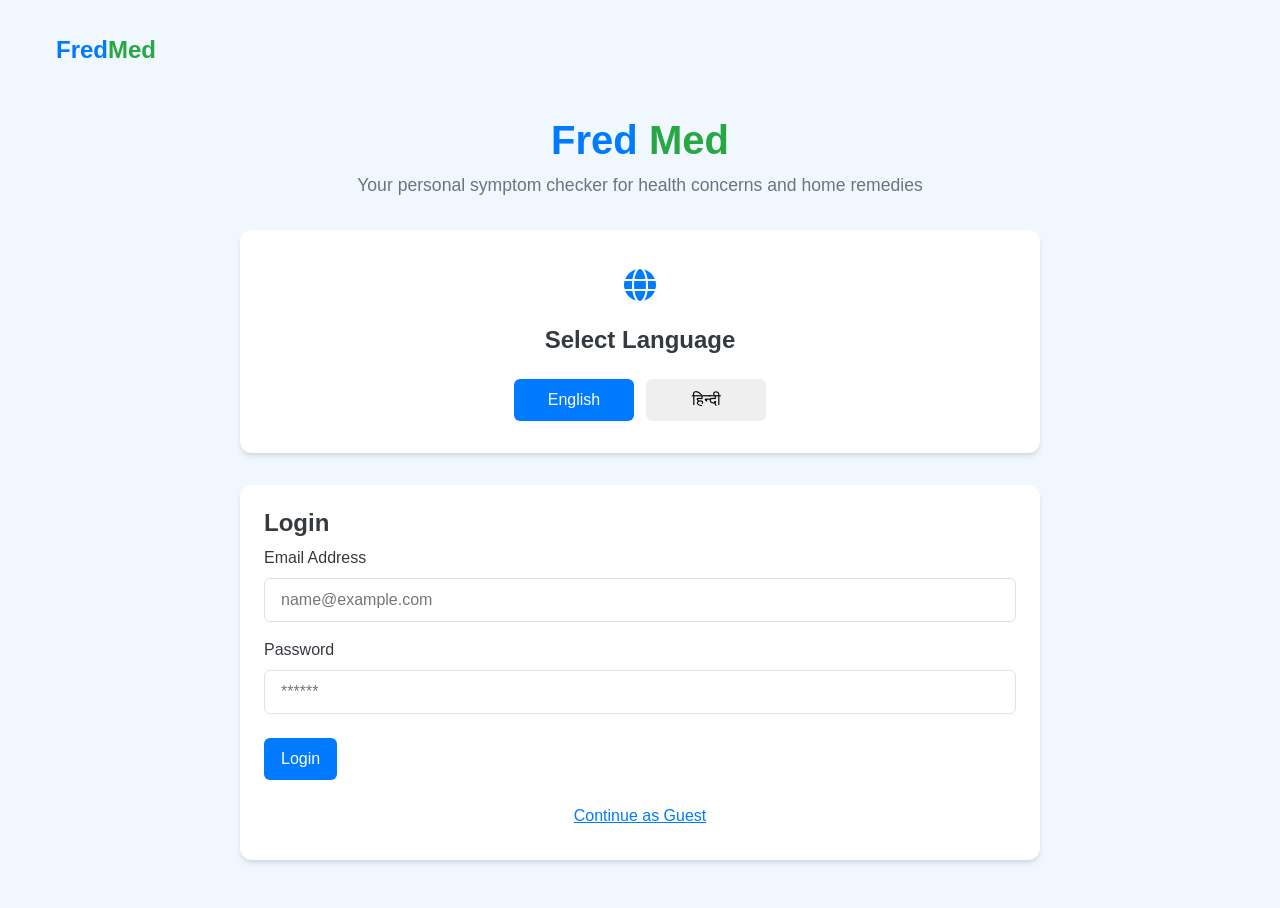
<file: FredMed.html>
<!DOCTYPE html>
<html lang="en">
<head>
  <meta charset="UTF-8">
  <meta name="viewport" content="width=device-width, initial-scale=1.0">
  <title>FredMed Symptom Guide</title>
  <link rel="stylesheet" href="styles.css">
  <link rel="stylesheet" href="https://cdnjs.cloudflare.com/ajax/libs/font-awesome/6.4.0/css/all.min.css">
</head>
<body>
  <div class="app-container">
    <div class="navbar">
      <div class="brand">
        <span class="brand-primary">Fred</span><span class="brand-secondary">Med</span>
      </div>
    </div>

    <!-- Login Page -->
    <div class="page" id="login-page">
      <div class="content-container">
        <div class="header text-center animate-fade-in">
          <h1 class="title">
            <span class="text-primary">Fred</span>
            <span class="text-secondary">Med</span>
          </h1>
          <p class="subtitle">
            Your personal symptom checker for health concerns and home remedies
          </p>
        </div>

        <div class="card language-card">
          <div class="language-selector animate-fade-in">
            <div class="icon">
              <i class="fas fa-globe"></i>
            </div>
            <h2>Select Language</h2>
            <div class="language-buttons">
              <button class="btn language-btn active" data-lang="en">English</button>
              <button class="btn language-btn" data-lang="hi">हिन्दी</button>
            </div>
          </div>
        </div>

        <div class="card login-card">
          <div class="card-content">
            <h2>Login</h2>
            <form id="login-form">
              <div class="form-group">
                <label for="email">Email Address</label>
                <input type="email" id="email" placeholder="name@example.com" required>
              </div>
              <div class="form-group">
                <label for="password">Password</label>
                <input type="password" id="password" placeholder="******" required>
              </div>
              <div class="form-group form-actions">
                <button type="submit" class="btn btn-primary">Login</button>
              </div>
              <div class="guest-login">
                <button type="button" id="guest-login-btn" class="btn btn-text">Continue as Guest</button>
              </div>
            </form>
          </div>
        </div>
      </div>
    </div>

    <!-- Symptoms Page -->
    <div class="page hidden" id="symptoms-page">
      <div class="content-container">
        <div class="header">
          <h1>Select Your Symptoms</h1>
          <p class="subtitle">Choose all symptoms you're currently experiencing</p>
        </div>

        <div class="symptoms-grid" id="symptoms-grid">
          <!-- Symptoms will be added dynamically by JavaScript -->
        </div>

        <div class="actions-container">
          <div class="selected-count">
            <span id="selected-count">0</span> symptoms selected
          </div>
          <button id="continue-btn" class="btn btn-primary" disabled>
            Continue
          </button>
        </div>
      </div>
    </div>

    <!-- Detailed Questions Page -->
    <div class="page hidden" id="detailed-questions-page">
      <div class="content-container">
        <div class="header">
          <h1>Additional Information</h1>
          <p class="subtitle">Please provide more details about your symptoms</p>
        </div>

        <div id="questions-container">
          <!-- Questions will be added dynamically by JavaScript -->
        </div>

        <div class="actions-container">
          <button id="back-to-symptoms-btn" class="btn btn-outline">Back</button>
          <button id="submit-answers-btn" class="btn btn-primary">
            Get Results
          </button>
        </div>
      </div>
    </div>

    <!-- Results Page -->
    <div class="page hidden" id="results-page">
      <div class="content-container">
        <div class="header text-center">
          <h1>Possible Conditions</h1>
          <p class="subtitle">Based on the symptoms you provided, here are some possible conditions</p>
        </div>

        <div id="severe-warning" class="alert-box hidden">
          <div class="alert-icon">
            <i class="fas fa-exclamation-circle"></i>
          </div>
          <div class="alert-content">
            <p class="alert-title">Seek Medical Attention</p>
            <p class="alert-message">
              Some of your symptoms may indicate a serious condition. Please consult a healthcare professional promptly.
            </p>
          </div>
        </div>

        <div id="results-container">
          <!-- Results will be added dynamically by JavaScript -->
        </div>

        <!-- Symptom Remedies Section -->
        <div id="symptom-remedies" class="mt-4">
          <h2 class="text-center mb-4">Home Remedies for Your Symptoms</h2>
          <div id="remedies-container">
            <!-- Remedies will be added dynamically by JavaScript -->
          </div>
        </div>

        <div class="disclaimer-box">
          <p>Remember that this is not a medical diagnosis. If you're concerned about your health, please consult with a healthcare professional.</p>
          <button id="start-over-btn" class="btn btn-primary">
            <i class="fas fa-redo"></i> Start Over
          </button>
        </div>
      </div>
    </div>
  </div>

  <!-- Toast Notification -->
  <div id="toast" class="toast">
    <div class="toast-content">
      <i id="toast-icon" class="fas"></i>
      <div class="toast-message" id="toast-message"></div>
    </div>
    <div class="toast-progress"></div>
  </div>

  <script src="data.js"></script>
  <script src="app.js"></script>
</body>
</html>
</file>
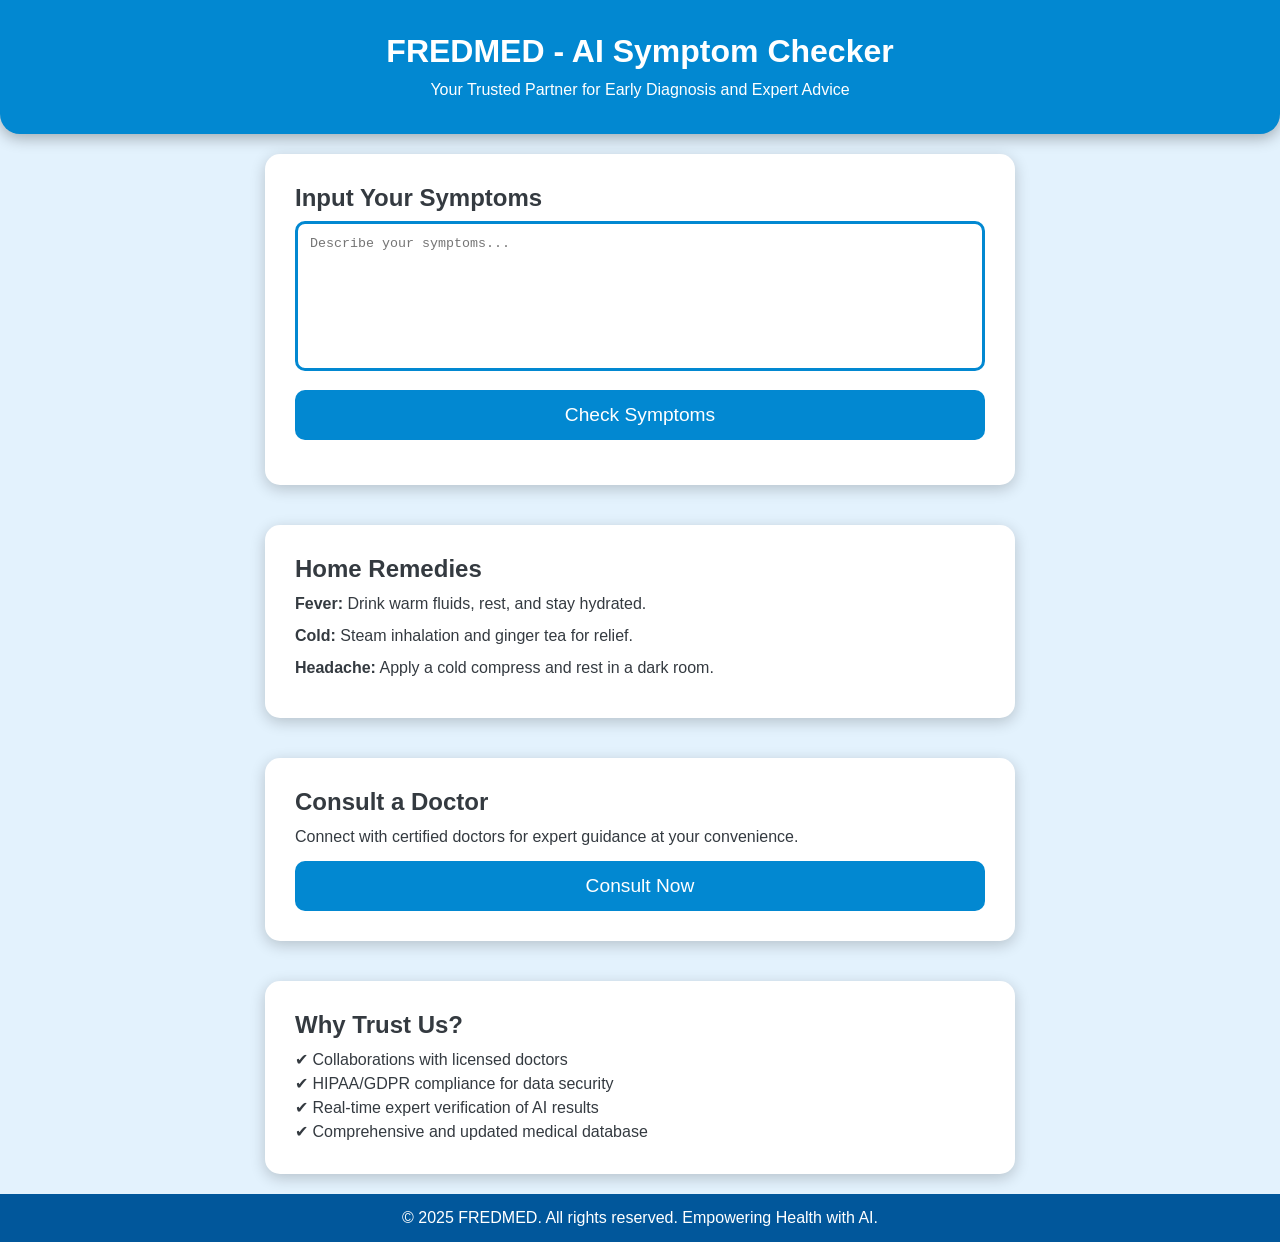
<file: Vyto.html>
<!DOCTYPE html>
<html lang="en">
<head>
    <meta charset="UTF-8">
    <meta name="viewport" content="width=device-width, initial-scale=1.0">
    <title>FREDMED - AI Symptom Checker</title>
    <link rel="stylesheet" href="styles.css">
    <style>
        body {
            font-family: Arial, sans-serif;
            background-color: #e3f2fd;
            margin: 0;
            padding: 0;
            display: flex;
            flex-direction: column;
            align-items: center;
            min-height: 100vh;
        }
        header {
            background-color: #0288d1;
            color: #fff;
            width: 100%;
            text-align: center;
            padding: 2rem 0;
            box-shadow: 0 4px 15px rgba(0, 0, 0, 0.3);
            border-bottom-left-radius: 20px;
            border-bottom-right-radius: 20px;
        }
        section {
            background-color: #ffffff;
            box-shadow: 0 4px 15px rgba(0, 0, 0, 0.2);
            border-radius: 15px;
            padding: 30px;
            margin: 20px 0;
            width: 90%;
            max-width: 750px;
            transition: transform 0.3s ease;
        }
        section:hover {
            transform: translateY(-5px);
        }
        textarea {
            width: 100%;
            height: 150px;
            padding: 12px;
            border: 3px solid #0288d1;
            border-radius: 10px;
            resize: none;
        }
        button {
            background-color: #0288d1;
            color: #fff;
            border: none;
            padding: 14px 30px;
            border-radius: 10px;
            cursor: pointer;
            width: 100%;
            margin-top: 12px;
            font-size: 1.2rem;
            transition: background-color 0.3s ease;
        }
        button:hover {
            background-color: #026fa1;
        }
        ul {
            list-style-type: none;
            padding: 0;
        }
        li {
            margin: 8px 0;
        }
        #result {
            margin-top: 15px;
            font-weight: bold;
            color: #0288d1;
            text-align: center;
        }
        footer {
            background-color: #01579b;
            color: #fff;
            text-align: center;
            width: 100%;
            padding: 12px 0;
            position: relative;
        }
    </style>
</head>
<body>
    <header>
        <h1>FREDMED - AI Symptom Checker</h1>
        <p>Your Trusted Partner for Early Diagnosis and Expert Advice</p>
    </header>

    <section class="symptom-checker">
        <h2>Input Your Symptoms</h2>
        <form id="symptom-form">
            <textarea id="symptoms" placeholder="Describe your symptoms..."></textarea>
            <button type="button" onclick="analyzeSymptoms()">Check Symptoms</button>
        </form>
        <div id="result"></div>
    </section>

    <section class="home-remedies">
        <h2>Home Remedies</h2>
        <ul>
            <li><strong>Fever:</strong> Drink warm fluids, rest, and stay hydrated.</li>
            <li><strong>Cold:</strong> Steam inhalation and ginger tea for relief.</li>
            <li><strong>Headache:</strong> Apply a cold compress and rest in a dark room.</li>
        </ul>
    </section>

    <section class="doctor-consultation">
        <h2>Consult a Doctor</h2>
        <p>Connect with certified doctors for expert guidance at your convenience.</p>
        <button onclick="connectDoctor()">Consult Now</button>
    </section>

    <section class="trust-info">
        <h2>Why Trust Us?</h2>
        <p>✔ Collaborations with licensed doctors</p>
        <p>✔ HIPAA/GDPR compliance for data security</p>
        <p>✔ Real-time expert verification of AI results</p>
        <p>✔ Comprehensive and updated medical database</p>
    </section>

    <footer>
        <p>&copy; 2025 FREDMED. All rights reserved. Empowering Health with AI.</p>
    </footer>

    <script>
        const diseaseData = [
            { name: 'Common Cold', symptoms: ['sneezing', 'sore throat', 'runny nose', 'mild cough', 'congestion', 'mild fatigue'] },
            { name: 'Influenza (Flu)', symptoms: ['fever', 'chills', 'body aches', 'sore throat', 'fatigue', 'headache', 'cough'] },
            { name: 'Malaria', symptoms: ['fever', 'chills', 'sweating', 'headache', 'nausea', 'vomiting'] },
            { name: 'Pneumonia', symptoms: ['cough', 'fever', 'chills', 'shortness of breath'] },
            { name: 'Diabetes Type 1', symptoms: ['frequent urination', 'thirst', 'hunger', 'fatigue'] },
            { name: 'Hypertension', symptoms: ['headaches', 'dizziness', 'blurred vision'] },
            { name: 'Migraine', symptoms: ['throbbing headache', 'nausea', 'light sensitivity'] },
            { name: 'Stroke', symptoms: ['numbness', 'weakness', 'confusion', 'severe headache'] }
        ];

        function analyzeSymptoms() {
            const inputSymptoms = document.getElementById('symptoms').value.toLowerCase().split(',');
            const resultDiv = document.getElementById('result');
            const possibleConditions = [];

            diseaseData.forEach(disease => {
                const matchedSymptoms = disease.symptoms.filter(symptom =>
                    inputSymptoms.some(inputSymptom => inputSymptom.trim().includes(symptom))
                );

                if (matchedSymptoms.length >= 2) {
                    possibleConditions.push(disease.name);
                }
            });

            if (possibleConditions.length > 0) {
                resultDiv.innerHTML = `Possible Conditions: ${possibleConditions.join(', ')}.`;
            } else {
                resultDiv.innerHTML = 'No exact matches found. Please consult a healthcare professional.';
            }
        }

        function connectDoctor() {
            alert('Redirecting to doctor consultation portal...');
        }
    </script>
</body>
</html>
</file>
<file: styles.css>
:root {
    --primary: #007bff;
    --primary-hover: #0069d9;
    --secondary: #28a745;
    --secondary-hover: #218838;
    --danger: #dc3545;
    --warning: #ffc107;
    --light: #f8f9fa;
    --dark: #343a40;
    --gray: #6c757d;
    --gray-light: #e9ecef;
    --white: #ffffff;
    --border: #dee2e6;
    --radius: 0.75rem;
    --shadow: 0 4px 6px -1px rgba(0, 0, 0, 0.1), 0 2px 4px -1px rgba(0, 0, 0, 0.06);
    --transition: all 0.3s ease;
  }
  
  * {
    box-sizing: border-box;
    margin: 0;
    padding: 0;
  }
  
  body {
    font-family: -apple-system, BlinkMacSystemFont, 'Segoe UI', Roboto, 'Helvetica Neue', Arial, sans-serif;
    line-height: 1.5;
    color: var(--dark);
    background-color: #f0f7ff;
  }
  
  .app-container {
    max-width: 1200px;
    margin: 0 auto;
    padding: 1rem;
    min-height: 100vh;
  }
  
  /* Typography */
  h1, h2, h3, h4 {
    margin-bottom: 0.5rem;
    font-weight: 600;
    line-height: 1.2;
  }
  
  .title {
    font-size: 2.5rem;
    margin-bottom: 0.5rem;
  }
  
  .subtitle {
    font-size: 1.1rem;
    color: var(--gray);
    margin-bottom: 1.5rem;
  }
  
  .text-center {
    text-align: center;
  }
  
  .text-primary {
    color: var(--primary);
  }
  
  .text-secondary {
    color: var(--secondary);
  }
  
  /* Navbar */
  .navbar {
    display: flex;
    justify-content: space-between;
    align-items: center;
    padding: 1rem 0;
    margin-bottom: 2rem;
  }
  
  .brand {
    font-size: 1.5rem;
    font-weight: bold;
  }
  
  .brand-primary {
    color: var(--primary);
  }
  
  .brand-secondary {
    color: var(--secondary);
  }
  
  /* Cards */
  .card {
    background: var(--white);
    border-radius: var(--radius);
    box-shadow: var(--shadow);
    margin-bottom: 2rem;
    overflow: hidden;
  }
  
  .card-content {
    padding: 1.5rem;
  }
  
  /* Forms */
  .form-group {
    margin-bottom: 1rem;
  }
  
  .form-group label {
    display: block;
    margin-bottom: 0.5rem;
    font-weight: 500;
  }
  
  .form-group input {
    width: 100%;
    padding: 0.75rem 1rem;
    font-size: 1rem;
    border: 1px solid var(--border);
    border-radius: 0.375rem;
    background-color: var(--white);
  }
  
  .form-group input:focus {
    outline: none;
    border-color: var(--primary);
    box-shadow: 0 0 0 3px rgba(0, 123, 255, 0.25);
  }
  
  .form-actions {
    margin-top: 1.5rem;
  }
  
  /* Buttons */
  .btn {
    display: inline-flex;
    align-items: center;
    justify-content: center;
    padding: 0.5rem 1rem;
    font-size: 1rem;
    font-weight: 500;
    line-height: 1.5;
    text-align: center;
    border: 1px solid transparent;
    border-radius: 0.375rem;
    cursor: pointer;
    transition: var(--transition);
    min-height: 2.5rem;
  }
  
  .btn-primary {
    background-color: var(--primary);
    color: var(--white);
  }
  
  .btn-primary:hover {
    background-color: var(--primary-hover);
  }
  
  .btn-primary:disabled {
    background-color: var(--gray);
    cursor: not-allowed;
    opacity: 0.65;
  }
  
  .btn-outline {
    background-color: transparent;
    border-color: var(--border);
    color: var(--dark);
  }
  
  .btn-outline:hover {
    background-color: var(--gray-light);
  }
  
  .btn-text {
    background-color: transparent;
    border: none;
    color: var(--primary);
    padding: 0.5rem;
    text-decoration: underline;
  }
  
  .btn i {
    margin-right: 0.5rem;
  }
  
  /* Layout */
  .content-container {
    max-width: 800px;
    margin: 0 auto;
  }
  
  .header {
    margin-bottom: 2rem;
  }
  
  .page {
    animation: fadeIn 0.5s ease;
  }
  
  .hidden {
    display: none !important;
  }
  
  /* Language Selector */
  .language-selector {
    display: flex;
    flex-direction: column;
    align-items: center;
    padding: 2rem;
    gap: 1rem;
  }
  
  .language-selector .icon {
    font-size: 2rem;
    color: var(--primary);
  }
  
  .language-buttons {
    display: flex;
    flex-wrap: wrap;
    gap: 0.75rem;
    justify-content: center;
  }
  
  .language-btn {
    min-width: 120px;
  }
  
  .language-btn.active {
    background-color: var(--primary);
    color: var(--white);
  }
  
  .guest-login {
    margin-top: 1rem;
    text-align: center;
  }
  
  /* Symptoms Grid */
  .symptoms-grid {
    display: grid;
    grid-template-columns: repeat(auto-fill, minmax(180px, 1fr));
    gap: 1rem;
    margin-bottom: 2rem;
  }
  
  .symptom-card {
    padding: 1.25rem;
    border: 1px solid var(--border);
    border-radius: var(--radius);
    background-color: var(--white);
    cursor: pointer;
    transition: var(--transition);
    text-align: center;
    box-shadow: 0 1px 3px rgba(0,0,0,0.1);
  }
  
  .symptom-card:hover {
    transform: translateY(-2px);
    box-shadow: var(--shadow);
  }
  
  .symptom-card.selected {
    border-color: var(--primary);
    background-color: rgba(0, 123, 255, 0.05);
  }
  
  .symptom-card .symptom-icon {
    font-size: 1.5rem;
    margin-bottom: 0.5rem;
    color: var(--primary);
  }
  
  /* Actions Container */
  .actions-container {
    display: flex;
    justify-content: space-between;
    align-items: center;
    margin-top: 1.5rem;
    margin-bottom: 2rem;
    flex-wrap: wrap;
    gap: 1rem;
  }
  
  .selected-count {
    font-weight: 500;
  }
  
  /* Detailed Questions */
  .question-card {
    background-color: var(--white);
    border-radius: var(--radius);
    padding: 1.25rem;
    margin-bottom: 1.5rem;
    box-shadow: var(--shadow);
  }
  
  .question-card h3 {
    margin-bottom: 1rem;
    color: var(--dark);
  }
  
  .options-list {
    list-style: none;
  }
  
  .option-item {
    margin-bottom: 0.75rem;
  }
  
  .option-item label {
    display: flex;
    align-items: center;
    cursor: pointer;
    padding: 0.75rem;
    border: 1px solid var(--border);
    border-radius: 0.375rem;
    transition: var(--transition);
  }
  
  .option-item label:hover {
    background-color: var(--gray-light);
  }
  
  .option-item input[type="radio"] {
    margin-right: 0.75rem;
  }
  
  .option-item input[type="radio"]:checked + label {
    border-color: var(--primary);
    background-color: rgba(0, 123, 255, 0.05);
  }
  
  /* Results Page */
  .result-card {
    background-color: var(--white);
    border-radius: var(--radius);
    margin-bottom: 1.5rem;
    overflow: hidden;
  }
  
  .result-header {
    padding: 1rem 1.5rem;
    border-bottom: 1px solid var(--border);
  }
  
  .result-severity {
    display: inline-block;
    padding: 0.25rem 0.75rem;
    border-radius: 1rem;
    font-size: 0.875rem;
    font-weight: 500;
    margin-bottom: 0.5rem;
  }
  
  .severity-mild {
    background-color: #d1e7dd;
    color: #0f5132;
  }
  
  .severity-moderate {
    background-color: #fff3cd;
    color: #664d03;
  }
  
  .severity-severe {
    background-color: #f8d7da;
    color: #842029;
  }
  
  .result-body {
    padding: 1.5rem;
  }
  
  .result-description {
    margin-bottom: 1rem;
    color: var(--gray);
  }
  
  .remedies-list {
    list-style-position: inside;
    margin-bottom: 1rem;
  }
  
  .remedies-list li {
    margin-bottom: 0.5rem;
  }
  
  .result-doctor {
    margin-top: 1rem;
    padding-top: 1rem;
    border-top: 1px solid var(--border);
  }
  
  /* Alert Box */
  .alert-box {
    display: flex;
    padding: 1rem;
    border-radius: var(--radius);
    margin-bottom: 1.5rem;
    background-color: #f8d7da;
    border-left: 4px solid #dc3545;
  }
  
  .alert-icon {
    font-size: 1.5rem;
    color: #dc3545;
    margin-right: 1rem;
    display: flex;
    align-items: center;
  }
  
  .alert-title {
    font-weight: 600;
    color: #842029;
    margin-bottom: 0.25rem;
  }
  
  .alert-message {
    color: #842029;
    font-size: 0.875rem;
  }
  
  /* Disclaimer Box */
  .disclaimer-box {
    text-align: center;
    margin-top: 2rem;
    padding-top: 1.5rem;
    border-top: 1px solid var(--border);
    color: var(--gray);
    font-size: 0.875rem;
  }
  
  .disclaimer-box button {
    margin-top: 1rem;
  }
  
  /* Toast Notification */
  .toast {
    position: fixed;
    bottom: 30px;
    right: 30px;
    background-color: var(--white);
    width: 300px;
    border-radius: var(--radius);
    box-shadow: 0 5px 10px rgba(0, 0, 0, 0.1);
    padding: 15px 20px;
    transform: translateX(400px);
    transition: all 0.5s cubic-bezier(0.68, -0.55, 0.265, 1.35);
    z-index: 1000;
    display: flex;
    flex-direction: column;
  }
  
  .toast.active {
    transform: translateX(0);
  }
  
  .toast-content {
    display: flex;
    align-items: center;
  }
  
  .toast-content .fas {
    font-size: 22px;
    margin-right: 12px;
  }
  
  .toast-content .fa-check {
    color: var(--secondary);
  }
  
  .toast-content .fa-exclamation-circle {
    color: var(--danger);
  }
  
  .toast-message {
    font-size: 14px;
    font-weight: 500;
  }
  
  .toast-progress {
    position: absolute;
    bottom: 0;
    left: 0;
    height: 3px;
    background-color: var(--primary);
    width: 100%;
    animation: progress 3s linear forwards;
  }
  
  /* Animations */
  @keyframes fadeIn {
    from {
      opacity: 0;
    }
    to {
      opacity: 1;
    }
  }
  
  @keyframes progress {
    100% {
      width: 0%;
    }
  }
  
  .animate-fade-in {
    animation: fadeIn 0.5s ease forwards;
  }
  
  /* Responsive */
  @media (max-width: 640px) {
    .symptoms-grid {
      grid-template-columns: repeat(auto-fill, minmax(140px, 1fr));
    }
    
    .actions-container {
      flex-direction: column;
      align-items: stretch;
    }
  }
  
  /* Adding styles for remedy cards */
  .remedy-card {
    background-color: white;
    border-radius: 8px;
    box-shadow: 0 2px 5px rgba(0, 0, 0, 0.1);
    margin-bottom: 20px;
    overflow: hidden;
    transition: transform 0.3s ease;
  }
  
  .remedy-card:hover {
    transform: translateY(-2px);
  }
  
  .remedy-header {
    padding: 15px;
    display: flex;
    align-items: center;
    background-color: var(--light);
    border-bottom: 1px solid var(--border);
  }
  
  .remedy-icon {
    background-color: rgba(0, 123, 255, 0.1);
    color: var(--primary);
    width: 40px;
    height: 40px;
    border-radius: 50%;
    display: flex;
    align-items: center;
    justify-content: center;
    margin-right: 15px;
    font-size: 1.2rem;
  }
  
  .remedy-header h3 {
    margin: 0;
    color: var(--dark);
    font-size: 1.1rem;
  }
  
  .remedy-body {
    padding: 15px;
  }
  
  .remedies-list {
    padding-left: 20px;
    margin-top: 10px;
    margin-bottom: 5px;
  }
  
  .remedies-list li {
    margin-bottom: 8px;
    line-height: 1.5;
    color: var(--dark);
    position: relative;
  }
  
  #symptom-remedies {
    margin-top: 30px;
    border-top: 1px solid var(--border);
    padding-top: 20px;
  }
  
  #symptom-remedies h2 {
    margin-bottom: 20px;
    color: var(--primary);
    font-size: 1.5rem;
    text-align: center;
  }
</file>
